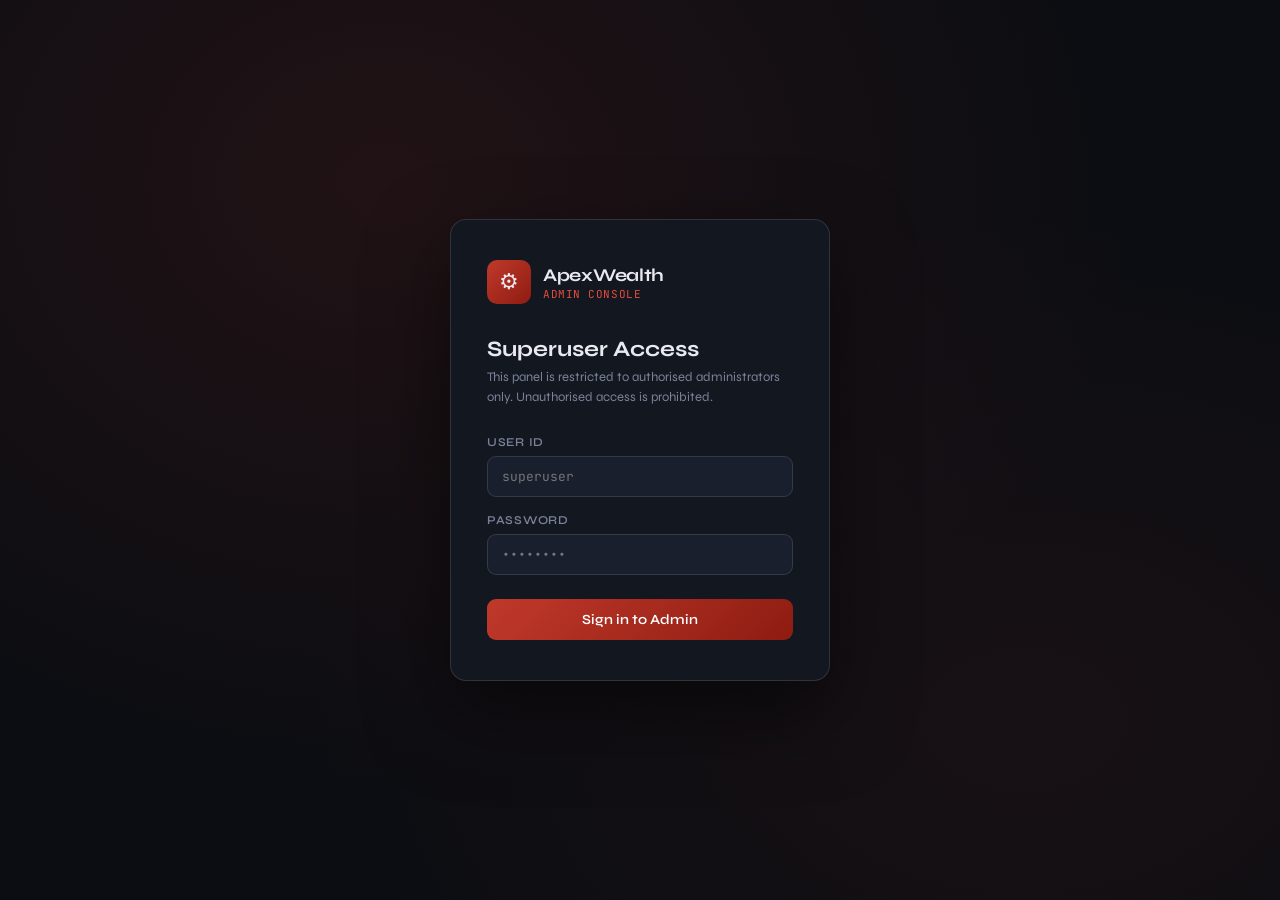
<file: admin.html>
<!DOCTYPE html>
<html lang="en">
<head>
<meta charset="UTF-8"/>
<meta name="viewport" content="width=device-width, initial-scale=1.0"/>
<meta http-equiv="Cache-Control" content="no-cache, no-store, must-revalidate"/>
<title>ApexWealth — Admin</title>
<link rel="icon" type="image/svg+xml" href="data:image/svg+xml,<svg xmlns='http://www.w3.org/2000/svg' viewBox='0 0 32 32'><rect width='32' height='32' rx='6' fill='%23c0392b'/><text x='7' y='22' font-size='18' fill='white' font-weight='900'>⚙</text></svg>"/>
<link rel="preconnect" href="https://fonts.googleapis.com"/>
<link href="https://fonts.googleapis.com/css2?family=JetBrains+Mono:wght@400;500;600&family=Syne:wght@400;500;600;700&display=swap" rel="stylesheet"/>
<style>
  *, *::before, *::after { box-sizing: border-box; margin: 0; padding: 0; }

  :root {
    --bg:       #0b0d12;
    --surface:  #131720;
    --card:     #1a1f2e;
    --border:   rgba(255,255,255,.07);
    --border2:  rgba(255,255,255,.12);
    --text:     #e8eaf0;
    --dim:      #7b8299;
    --red:      #e74c3c;
    --red-dim:  rgba(231,76,60,.15);
    --green:    #27ae60;
    --green-dim:rgba(39,174,96,.15);
    --orange:   #f39c12;
    --accent:   #c0392b;        /* deep red — admin danger palette */
    --accent2:  #e74c3c;
    --mono:     'JetBrains Mono', monospace;
    --sans:     'Syne', sans-serif;
  }

  body { font-family: var(--sans); background: var(--bg); color: var(--text);
         min-height: 100vh; font-size: 14px; }

  /* ── LOGIN SCREEN ── */
  #login-screen {
    min-height: 100vh; display: flex; align-items: center; justify-content: center;
    background: radial-gradient(ellipse at 30% 20%, rgba(192,57,43,.12) 0%, transparent 60%),
                radial-gradient(ellipse at 80% 80%, rgba(231,76,60,.06) 0%, transparent 50%), var(--bg);
  }
  .login-box {
    width: 380px; background: var(--surface);
    border: 1px solid var(--border2); border-radius: 16px;
    padding: 40px 36px; box-shadow: 0 32px 80px rgba(0,0,0,.5);
  }
  .login-logo {
    display: flex; align-items: center; gap: 12px; margin-bottom: 32px;
  }
  .login-logo-icon {
    width: 44px; height: 44px; border-radius: 10px;
    background: linear-gradient(135deg, var(--accent), #8e1c11);
    display: flex; align-items: center; justify-content: center;
    font-size: 22px; flex-shrink: 0;
  }
  .login-logo-text { font-size: 18px; font-weight: 700; letter-spacing: -.3px; }
  .login-logo-sub  { font-size: 11px; color: var(--accent2); font-family: var(--mono);
                     letter-spacing: .05em; text-transform: uppercase; margin-top: 1px; }
  .login-title { font-size: 22px; font-weight: 700; margin-bottom: 6px; }
  .login-sub   { font-size: 13px; color: var(--dim); margin-bottom: 28px; line-height: 1.5; }

  .field { margin-bottom: 16px; }
  .field label { display: block; font-size: 12px; font-weight: 600; color: var(--dim);
                 text-transform: uppercase; letter-spacing: .06em; margin-bottom: 7px; }
  .field input {
    width: 100%; background: var(--card); border: 1px solid var(--border2);
    border-radius: 9px; padding: 11px 14px; color: var(--text);
    font-family: var(--mono); font-size: 13px; outline: none;
    transition: border-color .15s;
  }
  .field input:focus { border-color: var(--accent2); }

  .btn-login {
    width: 100%; background: linear-gradient(135deg, var(--accent), #8e1c11);
    border: none; border-radius: 9px; padding: 12px; color: #fff;
    font-family: var(--sans); font-size: 14px; font-weight: 600;
    cursor: pointer; margin-top: 8px; transition: opacity .15s;
  }
  .btn-login:hover { opacity: .88; }
  .login-error {
    font-size: 12px; color: var(--accent2); background: var(--red-dim);
    border: 1px solid rgba(231,76,60,.25); border-radius: 8px;
    padding: 9px 12px; margin-top: 12px; display: none;
  }
  .login-error.show { display: block; }

  /* ── MAIN ADMIN SHELL ── */
  #admin-shell { display: none; min-height: 100vh; flex-direction: column; }

  .admin-topbar {
    background: var(--surface); border-bottom: 1px solid var(--border);
    padding: 0 28px; height: 56px; display: flex; align-items: center; gap: 16px;
    position: sticky; top: 0; z-index: 100;
  }
  .topbar-logo { display: flex; align-items: center; gap: 10px; }
  .topbar-logo-icon {
    width: 30px; height: 30px; border-radius: 7px;
    background: linear-gradient(135deg, var(--accent), #8e1c11);
    display: flex; align-items: center; justify-content: center; font-size: 15px;
  }
  .topbar-logo-name { font-size: 15px; font-weight: 700; }
  .topbar-badge {
    font-size: 10px; font-family: var(--mono); background: var(--red-dim);
    color: var(--accent2); border: 1px solid rgba(231,76,60,.3);
    padding: 2px 8px; border-radius: 99px; letter-spacing: .08em; text-transform: uppercase;
  }
  .topbar-right { margin-left: auto; display: flex; align-items: center; gap: 14px; }
  .topbar-stat { font-family: var(--mono); font-size: 12px; color: var(--dim); }
  .topbar-stat span { color: var(--text); font-weight: 600; }
  .btn-logout {
    background: transparent; border: 1px solid var(--border2); border-radius: 7px;
    padding: 6px 14px; color: var(--dim); font-family: var(--sans); font-size: 13px;
    cursor: pointer; transition: all .15s;
  }
  .btn-logout:hover { border-color: var(--accent2); color: var(--accent2); }

  /* ── TABS ── */
  .admin-tabs {
    background: var(--surface); border-bottom: 1px solid var(--border);
    padding: 0 28px; display: flex; gap: 0;
  }
  .admin-tab {
    padding: 14px 20px; font-size: 13px; font-weight: 500; color: var(--dim);
    border-bottom: 2px solid transparent; cursor: pointer; transition: all .15s;
    display: flex; align-items: center; gap: 7px;
  }
  .admin-tab:hover { color: var(--text); }
  .admin-tab.active { color: var(--accent2); border-bottom-color: var(--accent2); }

  /* ── CONTENT ── */
  .admin-content { padding: 28px; max-width: 1100px; flex: 1; }
  .tab-pane { display: none; }
  .tab-pane.active { display: block; }

  /* ── SECTION CARDS ── */
  .admin-card {
    background: var(--surface); border: 1px solid var(--border);
    border-radius: 14px; padding: 24px 26px; margin-bottom: 22px;
  }
  .admin-card-title {
    font-size: 15px; font-weight: 700; margin-bottom: 4px;
    display: flex; align-items: center; gap: 9px;
  }
  .admin-card-sub { font-size: 12px; color: var(--dim); margin-bottom: 22px; }

  /* ── FORM GRID ── */
  .form-grid { display: grid; grid-template-columns: 1fr 1fr auto; gap: 12px; align-items: end; }
  .form-field label { display: block; font-size: 11px; font-weight: 600; color: var(--dim);
                      text-transform: uppercase; letter-spacing: .06em; margin-bottom: 6px; }
  .form-field input {
    width: 100%; background: var(--card); border: 1px solid var(--border2);
    border-radius: 8px; padding: 10px 13px; color: var(--text);
    font-family: var(--mono); font-size: 13px; outline: none; transition: border-color .15s;
  }
  .form-field input:focus { border-color: var(--accent2); }

  .btn { border: none; border-radius: 8px; padding: 10px 18px; font-family: var(--sans);
         font-size: 13px; font-weight: 600; cursor: pointer; transition: all .15s;
         display: inline-flex; align-items: center; gap: 6px; white-space: nowrap; }
  .btn-primary { background: linear-gradient(135deg, var(--accent), #8e1c11); color: #fff; }
  .btn-primary:hover { opacity: .88; }
  .btn-ghost  { background: transparent; border: 1px solid var(--border2); color: var(--dim); }
  .btn-ghost:hover { border-color: var(--border2); color: var(--text); background: var(--card); }
  .btn-danger { background: var(--red-dim); border: 1px solid rgba(231,76,60,.25); color: var(--accent2); }
  .btn-danger:hover { background: var(--accent2); color: #fff; border-color: var(--accent2); }
  .btn-edit   { background: rgba(39,174,96,.12); border: 1px solid rgba(39,174,96,.25); color: var(--green); }
  .btn-edit:hover { background: var(--green); color: #fff; border-color: var(--green); }
  .btn-sm { padding: 6px 12px; font-size: 12px; border-radius: 6px; }

  .form-error { font-size: 12px; color: var(--accent2); background: var(--red-dim);
                border: 1px solid rgba(231,76,60,.25); border-radius: 7px;
                padding: 8px 12px; margin-top: 10px; display: none; }
  .form-error.show { display: block; }
  .form-success { font-size: 12px; color: var(--green); background: var(--green-dim);
                  border: 1px solid rgba(39,174,96,.25); border-radius: 7px;
                  padding: 8px 12px; margin-top: 10px; display: none; }
  .form-success.show { display: block; }

  /* ── SEARCH BAR ── */
  .search-bar { display: flex; gap: 10px; margin-bottom: 18px; align-items: center; }
  .search-input-wrap { position: relative; flex: 1; max-width: 340px; }
  .search-input-wrap svg { position: absolute; left: 11px; top: 50%; transform: translateY(-50%);
                            opacity: .4; pointer-events: none; }
  .search-input {
    width: 100%; background: var(--card); border: 1px solid var(--border2);
    border-radius: 8px; padding: 9px 13px 9px 34px; color: var(--text);
    font-family: var(--mono); font-size: 13px; outline: none; transition: border-color .15s;
  }
  .search-input:focus { border-color: var(--accent2); }
  .user-count { font-family: var(--mono); font-size: 12px; color: var(--dim);
                margin-left: auto; }

  /* ── TABLE ── */
  .table-wrap { overflow-x: auto; border-radius: 10px; border: 1px solid var(--border); }
  table { width: 100%; border-collapse: collapse; }
  thead tr { background: var(--card); }
  th { padding: 11px 14px; text-align: left; font-size: 11px; font-weight: 600;
       color: var(--dim); text-transform: uppercase; letter-spacing: .06em;
       border-bottom: 1px solid var(--border); white-space: nowrap; }
  td { padding: 13px 14px; font-size: 13px; border-bottom: 1px solid var(--border);
       vertical-align: middle; }
  tbody tr:last-child td { border-bottom: none; }
  tbody tr:hover td { background: rgba(255,255,255,.02); }
  .td-mono { font-family: var(--mono); font-size: 12px; }
  .td-dim  { color: var(--dim); }
  .td-actions { display: flex; gap: 7px; }
  .empty-row td { text-align: center; padding: 48px 20px; color: var(--dim); font-size: 13px; }

  /* ── MODAL ── */
  .modal-overlay {
    position: fixed; inset: 0; background: rgba(0,0,0,.6);
    backdrop-filter: blur(4px); z-index: 500;
    display: none; align-items: center; justify-content: center;
  }
  .modal-overlay.open { display: flex; }
  .modal-box {
    background: var(--surface); border: 1px solid var(--border2);
    border-radius: 14px; padding: 28px; width: 420px;
    box-shadow: 0 24px 64px rgba(0,0,0,.5);
  }
  .modal-title { font-size: 16px; font-weight: 700; margin-bottom: 6px; }
  .modal-sub   { font-size: 12px; color: var(--dim); margin-bottom: 22px; }
  .modal-fields { display: flex; flex-direction: column; gap: 14px; margin-bottom: 20px; }
  .modal-actions { display: flex; gap: 10px; justify-content: flex-end; }

  /* ── SPINNER ── */
  .spinner { width: 16px; height: 16px; border: 2px solid rgba(255,255,255,.2);
             border-top-color: #fff; border-radius: 50%; animation: spin .6s linear infinite; }
  @keyframes spin { to { transform: rotate(360deg); } }

  /* ── TOAST ── */
  #toast {
    position: fixed; bottom: 24px; right: 24px; z-index: 9999;
    background: var(--card); border: 1px solid var(--border2);
    border-radius: 10px; padding: 12px 18px; font-size: 13px;
    display: flex; align-items: center; gap: 9px;
    transform: translateY(80px); opacity: 0;
    transition: transform .25s, opacity .25s; pointer-events: none;
    box-shadow: 0 8px 32px rgba(0,0,0,.4);
  }
  #toast.show { transform: translateY(0); opacity: 1; }
  #toast.ok   { border-left: 3px solid var(--green); }
  #toast.err  { border-left: 3px solid var(--accent2); }
</style>
</head>
<body>

<!-- ── LOGIN SCREEN ─────────────────────────────────────────────────────────── -->
<div id="login-screen">
  <div class="login-box">
    <div class="login-logo">
      <div class="login-logo-icon">⚙</div>
      <div>
        <div class="login-logo-text">ApexWealth</div>
        <div class="login-logo-sub">Admin Console</div>
      </div>
    </div>
    <div class="login-title">Superuser Access</div>
    <div class="login-sub">This panel is restricted to authorised administrators only. Unauthorised access is prohibited.</div>
    <form id="login-form" onsubmit="doAdminLogin(event)">
      <div class="field">
        <label>User ID</label>
        <input id="admin-uid" type="text" autocomplete="username" placeholder="superuser" required/>
      </div>
      <div class="field">
        <label>Password</label>
        <input id="admin-pass" type="password" autocomplete="current-password" placeholder="••••••••" required/>
      </div>
      <button class="btn-login" type="submit" id="login-btn">Sign in to Admin</button>
      <div class="login-error" id="login-error"></div>
    </form>
  </div>
</div>

<!-- ── ADMIN SHELL ───────────────────────────────────────────────────────────── -->
<div id="admin-shell">

  <!-- Topbar -->
  <div class="admin-topbar">
    <div class="topbar-logo">
      <div class="topbar-logo-icon">⚙</div>
      <div class="topbar-logo-name">ApexWealth</div>
      <div class="topbar-badge">Admin Console</div>
    </div>
    <div class="topbar-right">
      <div class="topbar-stat">Total Users: <span id="stat-total">—</span></div>
      <button id="migrate-btn" class="btn-logout" onclick="migrateUsers()" title="Approve all legacy users who have no status field" style="font-size:11px;border-color:rgba(243,156,18,.5);color:#f39c12">Migrate Legacy Users</button>
      <button class="btn-logout" onclick="doAdminLogout()">Sign Out</button>
    </div>
  </div>

  <!-- Tabs -->
  <div class="admin-tabs">
    <div class="admin-tab active" onclick="switchTab('members')" id="tab-members">
      👥 Members
    </div>
  </div>

  <!-- Content -->
  <div class="admin-content">

    <!-- Members Tab -->
    <div class="tab-pane active" id="pane-members">

      <!-- Rebuild Index Banner (shown when users_index is empty) -->
      <div id="rebuild-banner" style="display:none;align-items:center;gap:14px;background:rgba(243,156,18,.1);border:1px solid rgba(243,156,18,.3);border-radius:12px;padding:14px 18px;margin-bottom:18px;font-size:13px;">
        <span style="font-size:18px">⚠</span>
        <div style="flex:1">
          <strong style="color:#f39c12">User index is empty.</strong>
          <span style="color:var(--dim);margin-left:6px">Existing users registered before the index was introduced won't appear in the list. Click Rebuild to scan and restore them.</span>
        </div>
        <button id="rebuild-btn" class="btn btn-ghost" onclick="rebuildIndex()" style="font-size:12px;padding:7px 14px;border-color:rgba(243,156,18,.5);color:#f39c12">Rebuild Index</button>
      </div>

      <!-- Create New User -->
      <div class="admin-card">
        <div class="admin-card-title">➕ Create New User</div>
        <div class="admin-card-sub">Add a new member account. They can log in immediately after creation.</div>
        <div class="form-grid">
          <div class="form-field">
            <label>Email / Username</label>
            <input id="new-email" type="text" placeholder="user@example.com"/>
          </div>
          <div class="form-field">
            <label>Password</label>
            <input id="new-pass" type="password" placeholder="Min. 6 characters"/>
          </div>
          <button class="btn btn-primary" onclick="createUser()">
            <span>Create Account</span>
          </button>
        </div>
        <div class="form-error"   id="create-error"></div>
        <div class="form-success" id="create-success"></div>
      </div>

      <!-- User List -->
      <div class="admin-card">
        <div class="admin-card-title">🗂 Manage User Accounts</div>
        <div class="admin-card-sub">Search, edit, or remove member accounts.</div>

        <div class="search-bar">
          <div class="search-input-wrap">
            <svg width="14" height="14" viewBox="0 0 24 24" fill="none" stroke="currentColor" stroke-width="2">
              <circle cx="11" cy="11" r="8"/><path d="m21 21-4.35-4.35"/>
            </svg>
            <input class="search-input" id="user-search" type="text"
                   placeholder="Search by email…" oninput="filterUsers()"/>
          </div>
          <button class="btn btn-ghost" onclick="loadUsers()" style="font-size:12px;padding:9px 14px">
            ↻ Refresh
          </button>
          <div class="user-count" id="user-count">— users</div>
        </div>

        <div class="table-wrap">
          <table>
            <thead>
              <tr>
                <th style="width:44px">#</th>
                <th>ID</th>
                <th>Email / Username</th>
                <th>Member Since</th>
                <th>Password</th>
                <th style="width:90px">Status</th>
                <th style="width:80px">Enabled</th>
                <th style="width:130px">Actions</th>
              </tr>
            </thead>
            <tbody id="users-tbody">
              <tr class="empty-row"><td colspan="6">Loading…</td></tr>
            </tbody>
          </table>
        </div>
      </div>
    </div><!-- /members pane -->

  </div><!-- /admin-content -->
</div><!-- /admin-shell -->

<!-- ── EDIT USER MODAL ────────────────────────────────────────────────────────── -->
<div class="modal-overlay" id="edit-modal">
  <div class="modal-box">
    <div class="modal-title">Edit User</div>
    <div class="modal-sub" id="edit-modal-sub">Update email or reset password.</div>
    <div class="modal-fields">
      <div class="form-field">
        <label>Email / Username</label>
        <input id="edit-email" type="text"/>
      </div>
      <div class="form-field">
        <label>New Password <span style="color:var(--dim);font-weight:400">(leave blank to keep current)</span></label>
        <input id="edit-pass" type="password" placeholder="New password…"/>
      </div>
      <div class="form-field">
        <label>Account Status</label>
        <select id="edit-status" style="width:100%;background:var(--card);border:1px solid var(--border2);border-radius:8px;padding:10px 13px;color:var(--text);font-family:var(--mono);font-size:13px;outline:none">
          <option value="approved">Approved — can log in</option>
          <option value="pending">Pending — awaiting approval</option>
          <option value="rejected">Rejected — access denied</option>
        </select>
      </div>
    </div>
    <div class="form-error"   id="edit-error"></div>
    <div class="modal-actions">
      <button class="btn btn-ghost" onclick="closeEditModal()">Cancel</button>
      <button class="btn btn-primary" id="edit-save-btn" onclick="saveEditUser()">Save Changes</button>
    </div>
  </div>
</div>

<!-- ── DELETE CONFIRM MODAL ───────────────────────────────────────────────────── -->
<div class="modal-overlay" id="delete-modal">
  <div class="modal-box">
    <div class="modal-title">Delete User?</div>
    <div class="modal-sub" id="delete-modal-sub">
      This will permanently delete the user and all their holdings, watchlist, and trade history.
    </div>
    <div class="modal-actions">
      <button class="btn btn-ghost" onclick="closeDeleteModal()">Cancel</button>
      <button class="btn btn-danger" id="delete-confirm-btn" onclick="confirmDelete()">Yes, Delete</button>
    </div>
  </div>
</div>

<!-- ── TOAST ──────────────────────────────────────────────────────────────────── -->
<div id="toast"></div>

<script>
const API = '/api';
let ADMIN_TOKEN  = null;
let allUsers     = [];
let editUserId   = null;
let deleteUserId = null;

// ── helpers ───────────────────────────────────────────────────────────────────
function showToast(msg, type) {
  const el = document.getElementById('toast');
  el.textContent = (type === 'ok' ? '✓  ' : '✗  ') + msg;
  el.className = 'show ' + (type || 'ok');
  clearTimeout(el._t);
  el._t = setTimeout(() => { el.className = ''; }, 3200);
}

function escH(s) {
  return String(s == null ? '' : s).replace(/[&<>'"]/g,
    function(c){ return {'&':'&amp;','<':'&lt;','>':'&gt;',"'":'&#39;','"':'&quot;'}[c]; });
}

function fmtDate(str) {
  if (!str) return '—';
  try {
    var d = new Date(str);
    var p = function(n){ return String(n).padStart(2,'0'); };
    return p(d.getDate())+'/'+p(d.getMonth()+1)+'/'+d.getFullYear()+' '+p(d.getHours())+':'+p(d.getMinutes());
  } catch(e) { return String(str).slice(0,16); }
}

// Safe fetch — always checks Content-Type, provides clear error messages
async function adminFetch(path, method, body) {
  method = method || 'GET';
  var opts = {
    method: method,
    headers: {
      'Content-Type':  'application/json',
      'Authorization': 'Bearer ' + ADMIN_TOKEN
    }
  };
  if (body != null) opts.body = JSON.stringify(body);
  var r;
  try { r = await fetch(API + path, opts); }
  catch(e) { throw new Error('Network error — check connection.'); }
  var ct = r.headers.get('content-type') || '';
  if (ct.indexOf('application/json') === -1) {
    throw new Error('API not reachable (HTTP ' + r.status + '). Check Vercel KV env vars are set and redeploy.');
  }
  var d = await r.json();
  if (!r.ok) throw new Error(d.error || ('Request failed (' + r.status + ')'));
  return d;
}

// ── screen switching — use style properties individually, never cssText ───────
function showLogin() {
  var ls = document.getElementById('login-screen');
  var sh = document.getElementById('admin-shell');
  ls.style.display = 'flex';
  sh.style.display = 'none';
  sh.style.flexDirection = '';
}

function showShell() {
  var ls = document.getElementById('login-screen');
  var sh = document.getElementById('admin-shell');
  ls.style.display = 'none';
  sh.style.display = 'flex';
  sh.style.flexDirection = 'column';
  // Silently migrate legacy users (sets status=approved on accounts lacking the field)
  adminFetch('/admin/migrate-users', 'POST', {}).catch(function(){});
  loadStats();
  loadUsers();
}

// ── login ─────────────────────────────────────────────────────────────────────
async function doAdminLogin(e) {
  e.preventDefault();
  var uid    = document.getElementById('admin-uid').value.trim();
  var pass   = document.getElementById('admin-pass').value;
  var errEl  = document.getElementById('login-error');
  var btn    = document.getElementById('login-btn');

  errEl.className = 'login-error';
  btn.disabled = true;
  btn.innerHTML = '<div class="spinner" style="margin:0 auto;border-top-color:#fff"></div>';

  try {
    var r = await fetch(API + '/admin/login', {
      method: 'POST',
      headers: { 'Content-Type': 'application/json' },
      body: JSON.stringify({ uid: uid, password: pass })
    });
    var ct = r.headers.get('content-type') || '';
    if (ct.indexOf('application/json') === -1) {
      throw new Error('API not reachable (HTTP ' + r.status + '). Ensure Vercel KV env vars are set and the project is redeployed.');
    }
    var d = await r.json();
    if (!r.ok || !d.token) throw new Error(d.error || 'Login failed');
    ADMIN_TOKEN = d.token;
    sessionStorage.setItem('apex_admin_token', ADMIN_TOKEN);
    // If index_size is 0, show a one-time rebuild notice in the shell
    if (d.index_size === 0) {
      sessionStorage.setItem('apex_admin_show_rebuild', '1');
    }
    showShell();
  } catch(err) {
    errEl.textContent = err.message;
    errEl.className = 'login-error show';
  } finally {
    btn.disabled = false;
    btn.innerHTML = 'Sign in to Admin';
  }
}

// ── logout ────────────────────────────────────────────────────────────────────
function doAdminLogout() {
  sessionStorage.removeItem('apex_admin_token');
  sessionStorage.removeItem('apex_admin_show_rebuild');
  ADMIN_TOKEN = null;
  allUsers = [];
  document.getElementById('admin-uid').value  = '';
  document.getElementById('admin-pass').value = '';
  document.getElementById('login-error').className = 'login-error';
  showLogin();
}

// ── tabs ──────────────────────────────────────────────────────────────────────
function switchTab(name) {
  document.querySelectorAll('.admin-tab').forEach(function(t){ t.classList.remove('active'); });
  document.querySelectorAll('.tab-pane').forEach(function(p){ p.classList.remove('active'); });
  var t = document.getElementById('tab-' + name);
  var p = document.getElementById('pane-' + name);
  if (t) t.classList.add('active');
  if (p) p.classList.add('active');
}

// ── stats ─────────────────────────────────────────────────────────────────────
async function loadStats() {
  try {
    var d = await adminFetch('/admin/stats');
    document.getElementById('stat-total').textContent = d.total_users != null ? d.total_users : '—';
  } catch(e) { /* non-critical */ }
}

// ── rebuild index banner ──────────────────────────────────────────────────────
function showRebuildBanner() {
  var banner = document.getElementById('rebuild-banner');
  if (banner) banner.style.display = 'flex';
}

async function rebuildIndex() {
  var btn = document.getElementById('rebuild-btn');
  if (btn) { btn.disabled = true; btn.textContent = 'Rebuilding…'; }
  try {
    var d = await adminFetch('/admin/rebuild-index', 'POST', {});
    sessionStorage.removeItem('apex_admin_show_rebuild');
    var banner = document.getElementById('rebuild-banner');
    if (banner) banner.style.display = 'none';
    showToast(d.message || 'Index rebuilt', 'ok');
    await loadUsers();
  } catch(err) {
    showToast(err.message, 'err');
  } finally {
    if (btn) { btn.disabled = false; btn.textContent = 'Rebuild Now'; }
  }
}

// ── user list ─────────────────────────────────────────────────────────────────
async function loadUsers() {
  var tbody = document.getElementById('users-tbody');
  tbody.innerHTML = '<tr class="empty-row"><td colspan="6">Loading…</td></tr>';
  try {
    allUsers = await adminFetch('/admin/users');
    renderUsers(allUsers);
    document.getElementById('stat-total').textContent = allUsers.length;
    // Show rebuild banner if index was empty at login
    if (sessionStorage.getItem('apex_admin_show_rebuild') === '1' || allUsers.length === 0) {
      showRebuildBanner();
    }
  } catch(err) {
    tbody.innerHTML =
      '<tr class="empty-row"><td colspan="6" style="color:var(--accent2)">' +
      '&#x2717; ' + escH(err.message) + '<br>' +
      '<small style="color:var(--dim);line-height:2">Check Vercel KV is connected. Click Refresh to retry.</small>' +
      '</td></tr>';
  }
}

function renderUsers(users) {
  var tbody = document.getElementById('users-tbody');
  document.getElementById('user-count').textContent =
    users.length + ' user' + (users.length !== 1 ? 's' : '');
  if (!users.length) {
    tbody.innerHTML = '<tr class="empty-row"><td colspan="8">No users found. Use the Rebuild Index button above if users exist in KV.</td></tr>';
    return;
  }
  var rows = [];
  users.forEach(function(u, i) {
    var tr = document.createElement('tr');
    // Status badge colours
    var st    = u.status || 'approved';
    var stBg  = st==='approved' ? 'rgba(39,174,96,.18)' : st==='pending' ? 'rgba(243,156,18,.18)' : 'rgba(231,76,60,.18)';
    var stCol = st==='approved' ? '#27ae60'              : st==='pending' ? '#f39c12'              : '#e74c3c';
    var stLbl = st.charAt(0).toUpperCase() + st.slice(1);
    var enabled = !u.disabled;
    tr.innerHTML =
      '<td class="td-mono td-dim">' + (i+1) + '</td>' +
      '<td class="td-mono td-dim" style="font-size:11px;max-width:130px;overflow:hidden;text-overflow:ellipsis;white-space:nowrap" title="' + escH(u.id) + '">' + escH((u.id||'').slice(0,12)) + '&#x2026;</td>' +
      '<td style="font-weight:500">' + escH(u.email) + '</td>' +
      '<td class="td-mono td-dim">' + fmtDate(u.created) + '</td>' +
      '<td class="td-mono td-dim" style="letter-spacing:.1em">&#x2022;&#x2022;&#x2022;&#x2022;&#x2022;&#x2022;&#x2022;&#x2022;</td>' +
      '<td><span style="display:inline-block;padding:2px 9px;border-radius:99px;font-size:11px;font-weight:600;background:' + stBg + ';color:' + stCol + '">' + stLbl + '</span></td>' +
      '<td style="text-align:center">' +
        '<label class="scr-toggle-wrap" style="display:inline-flex;align-items:center;gap:5px;cursor:pointer;font-size:.75rem">' +
          '<input type="checkbox" class="scr-enable-chk"' + (enabled ? ' checked' : '') + '> ' +
          '<span class="scr-toggle-lbl">' + (enabled ? 'On' : 'Off') + '</span>' +
        '</label>' +
      '</td>' +
      '<td><div class="td-actions">' +
        '<button class="btn btn-success btn-sm scr-approve-btn" style="' + (st==='approved' ? 'display:none' : '') + '" title="Approve">&#x2713; Approve</button>' +
        '<button class="btn btn-edit btn-sm scr-edit-btn" title="Edit">&#x270F; Edit</button>' +
        '<button class="btn btn-danger btn-sm scr-del-btn" title="Delete">&#x1F5D1;</button>' +
      '</div></td>';
    // Wire buttons via closures
    tr.querySelector('.scr-approve-btn').addEventListener('click', (function(uid){ return async function(){ await approveUser(uid); }; })(u.id));
    tr.querySelector('.scr-edit-btn').addEventListener('click',    (function(uid, email){ return function(){ openEditModal(uid, email); }; })(u.id, u.email));
    tr.querySelector('.scr-del-btn').addEventListener('click',     (function(uid, email){ return function(){ openDeleteModal(uid, email); }; })(u.id, u.email));
    tr.querySelector('.scr-enable-chk').addEventListener('change', (function(uid, lbl){ return async function(){
      lbl.textContent = this.checked ? 'On' : 'Off';
      await toggleUserDisabled(uid, !this.checked);
    }; })(u.id, tr.querySelector('.scr-toggle-lbl')));
    rows.push(tr);
  });
  tbody.innerHTML = '';
  rows.forEach(function(tr){ tbody.appendChild(tr); });
}


// ── Migration: approve all legacy accounts that lack a status field ─────────────
async function migrateUsers() {
  var btn = document.getElementById('migrate-btn');
  if (btn) { btn.disabled = true; btn.textContent = 'Migrating…'; }
  try {
    var d = await adminFetch('/admin/migrate-users', 'POST', {});
    showToast(d.message || 'Migration complete', 'ok');
    await loadUsers();
  } catch(err) {
    showToast('Migration failed: ' + err.message, 'err');
  } finally {
    if (btn) { btn.disabled = false; btn.textContent = 'Migrate Legacy Users'; }
  }
}

// ── Quick approve & enable/disable helpers ────────────────────────────────────
async function approveUser(userId) {
  try {
    await adminFetch('/admin/users/' + userId, 'PUT', { status: 'approved' });
    showToast('User approved', 'ok');
    await loadUsers();
  } catch(err) { showToast(err.message, 'err'); }
}

async function toggleUserDisabled(userId, disable) {
  try {
    await adminFetch('/admin/users/' + userId, 'PUT', { disabled: disable });
    showToast(disable ? 'User disabled' : 'User enabled', 'ok');
    // Refresh stats without full table reload for snappier UX
    await loadStats();
  } catch(err) { showToast(err.message, 'err'); }
}

function filterUsers() {
  var q = document.getElementById('user-search').value.toLowerCase().trim();
  renderUsers(q ? allUsers.filter(function(u){ return u.email.toLowerCase().indexOf(q) !== -1; }) : allUsers);
}

// ── create user ───────────────────────────────────────────────────────────────
async function createUser() {
  var email  = document.getElementById('new-email').value.trim().toLowerCase();
  var pass   = document.getElementById('new-pass').value;
  var errEl  = document.getElementById('create-error');
  var okEl   = document.getElementById('create-success');
  errEl.className = 'form-error';
  okEl.className  = 'form-success';
  if (!email || !pass) {
    errEl.textContent = 'Both email and password are required.';
    errEl.className   = 'form-error show';
    return;
  }
  try {
    await adminFetch('/admin/users', 'POST', { email: email, password: pass });
    okEl.textContent = 'Account created for ' + email;
    okEl.className   = 'form-success show';
    document.getElementById('new-email').value = '';
    document.getElementById('new-pass').value  = '';
    setTimeout(function(){ okEl.className = 'form-success'; }, 3500);
    await loadUsers();
  } catch(err) {
    errEl.textContent = err.message;
    errEl.className   = 'form-error show';
  }
}

// ── edit modal ────────────────────────────────────────────────────────────────
function openEditModal(userId, email) {
  editUserId = userId;
  // Find user in cached allUsers to pre-populate status
  var u = allUsers.find(function(x){ return x.id === userId; }) || {};
  document.getElementById('edit-email').value  = email;
  document.getElementById('edit-pass').value   = '';
  document.getElementById('edit-status').value = u.status || 'approved';
  document.getElementById('edit-modal-sub').textContent = 'Editing account: ' + email;
  document.getElementById('edit-error').className = 'form-error';
  document.getElementById('edit-modal').classList.add('open');
}
function closeEditModal() {
  document.getElementById('edit-modal').classList.remove('open');
  editUserId = null;
}
async function saveEditUser() {
  var email  = document.getElementById('edit-email').value.trim().toLowerCase();
  var pass   = document.getElementById('edit-pass').value.trim();
  var errEl  = document.getElementById('edit-error');
  var btn    = document.getElementById('edit-save-btn');
  errEl.className = 'form-error';
  if (!email) {
    errEl.textContent = 'Email cannot be empty.';
    errEl.className   = 'form-error show';
    return;
  }
  var orig = btn.textContent;
  btn.innerHTML = '<div class="spinner"></div>';
  btn.disabled  = true;
  try {
    var body   = { email: email };
    if (pass)  body.password = pass;
    var status = document.getElementById('edit-status').value;
    if (status) body.status = status;
    await adminFetch('/admin/users/' + editUserId, 'PUT', body);
    closeEditModal();
    showToast('User updated successfully', 'ok');
    await loadUsers();
  } catch(err) {
    errEl.textContent = err.message;
    errEl.className   = 'form-error show';
  } finally {
    btn.innerHTML = orig;
    btn.disabled  = false;
  }
}

// ── delete modal ──────────────────────────────────────────────────────────────
function openDeleteModal(userId, email) {
  deleteUserId = userId;
  document.getElementById('delete-modal-sub').textContent =
    'Permanently delete "' + email + '" and all their holdings, watchlist and trades? This cannot be undone.';
  document.getElementById('delete-modal').classList.add('open');
}
function closeDeleteModal() {
  document.getElementById('delete-modal').classList.remove('open');
  deleteUserId = null;
}
async function confirmDelete() {
  var btn  = document.getElementById('delete-confirm-btn');
  var orig = btn.textContent;
  btn.innerHTML = '<div class="spinner"></div>';
  btn.disabled  = true;
  try {
    await adminFetch('/admin/users/' + deleteUserId, 'DELETE');
    closeDeleteModal();
    showToast('User deleted', 'ok');
    await loadUsers();
  } catch(err) {
    closeDeleteModal();
    showToast(err.message, 'err');
  } finally {
    btn.textContent = orig;
    btn.disabled    = false;
  }
}

// ── modal close on backdrop + Escape ─────────────────────────────────────────
document.querySelectorAll('.modal-overlay').forEach(function(m) {
  m.addEventListener('click', function(e){ if (e.target === m) m.classList.remove('open'); });
});
document.addEventListener('keydown', function(e) {
  if (e.key === 'Escape')
    document.querySelectorAll('.modal-overlay.open').forEach(function(m){ m.classList.remove('open'); });
});

// ── session restore ───────────────────────────────────────────────────────────
window.addEventListener('load', async function() {
  var saved = sessionStorage.getItem('apex_admin_token');
  if (!saved) { showLogin(); return; }
  ADMIN_TOKEN = saved;
  try {
    await adminFetch('/admin/me');
    showShell();
  } catch(e) {
    ADMIN_TOKEN = null;
    sessionStorage.removeItem('apex_admin_token');
    showLogin();
  }
});
</script>
</body>
</html>
</file>
